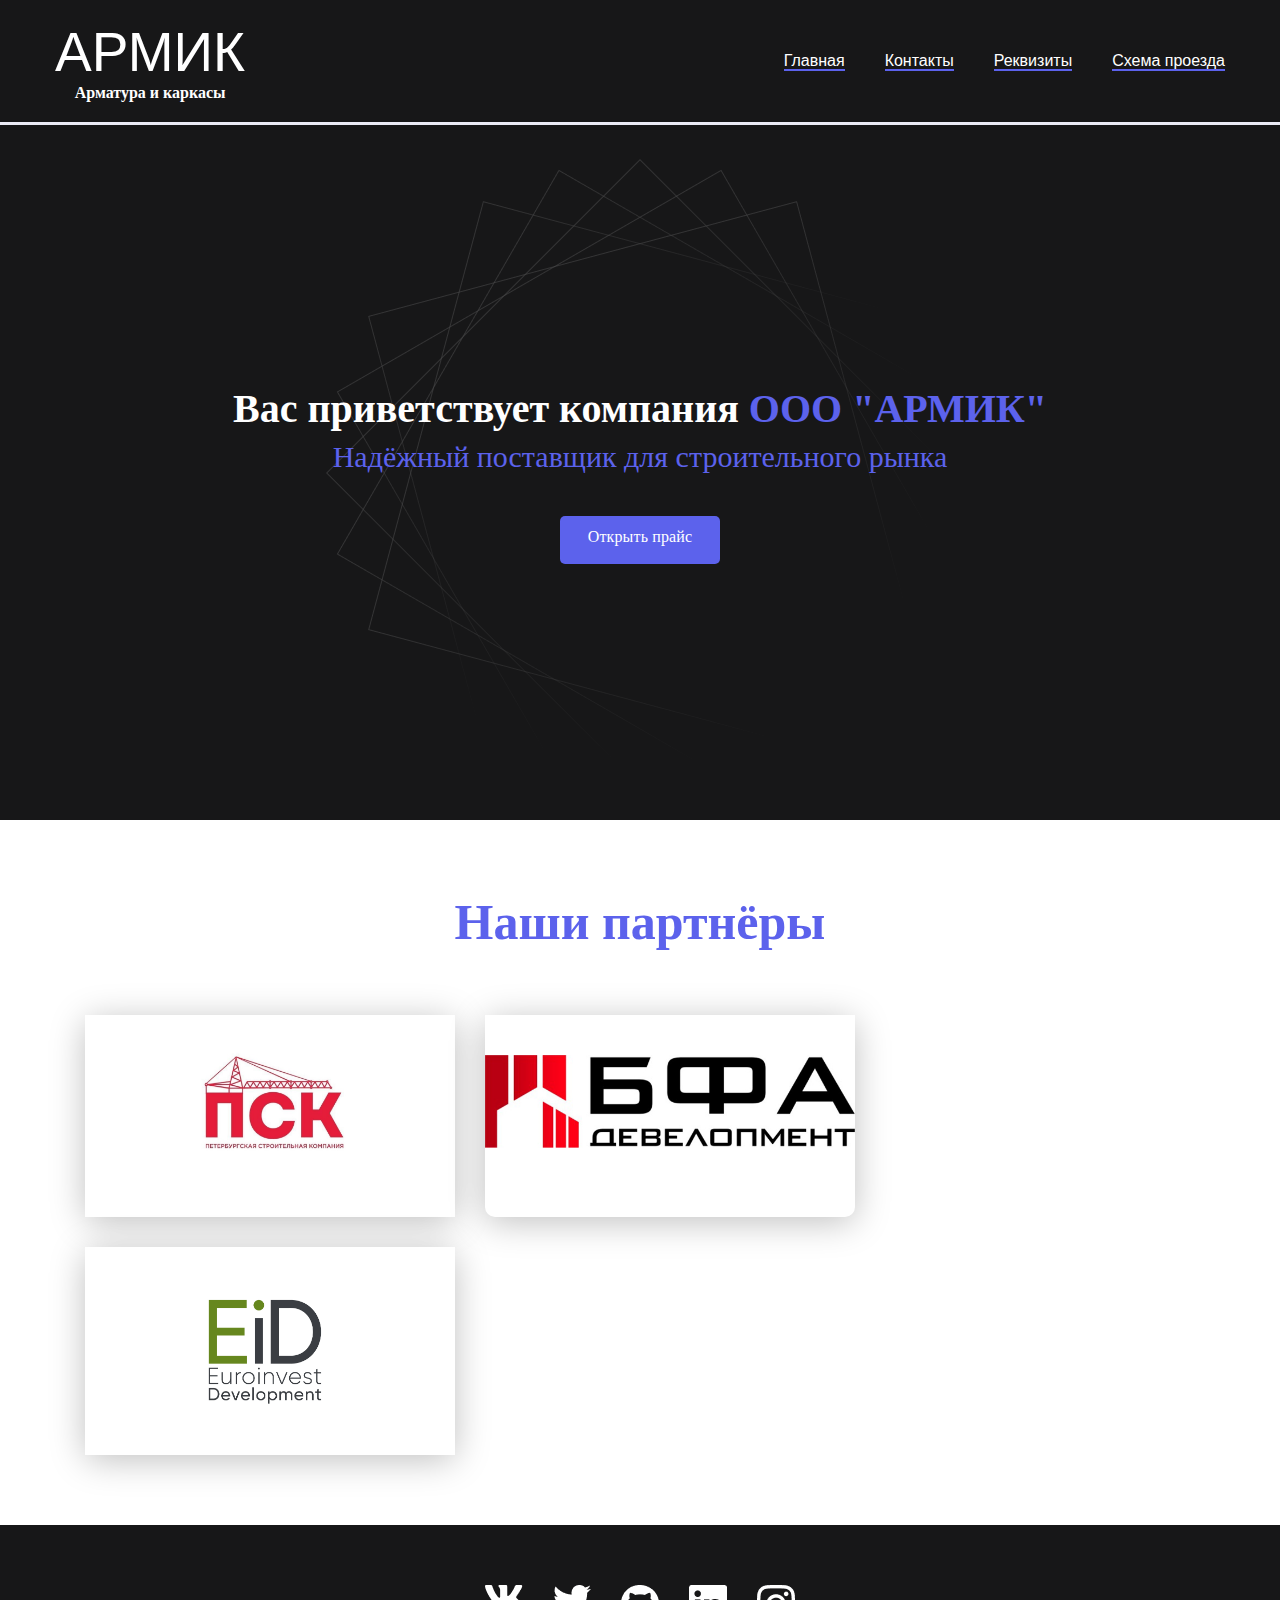
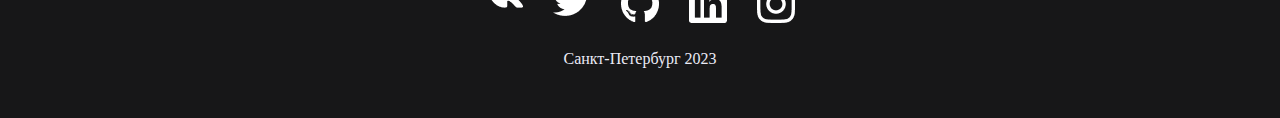
<file: index.html>
<!DOCTYPE html>
<html lang="en">

<head>
    <meta charset="UTF-8">
    <meta http-equiv="X-UA-Compatible" content="IE=edge">
    <meta name="viewport" content="width=device-width, initial-scale=1.0">
    <title>ООО "АРМИК"</title>
    <link rel="stylesheet" href="./CSS/main.css">
</head>

<body>
<nav class="nav">
    <div class="conteiner">
        <div class="nav-row">
            <div class="logon">
                <a href="./index.html" class="logo"> АРМИК </a>
                <a href="./index.html" class="logo1"> Арматура и каркасы </a>
            </div>
            <ul class="nav-list">
                <li class="nav-list__item"> <a href="./index.html" class="nav-list__link nav-list__link--active">
                        Главная</a>
                </li>
                <li class="nav-list__item"> <a href="./Kontakt.html" class="nav-list__link nav-list__link--active">
                        Контакты</a>
                </li>
                <li class="nav-list__item"> <a href="./REC.html" class="nav-list__link nav-list__link--active">
                        Реквизиты</a>
                </li>
                <li class="nav-list__item"> <a href="./схема.html" class="nav-list__link nav-list__link--active"> Схема
                        проезда</a>
                </li>
            </ul>
        </div>
    </div>
</nav>



    <header class="header">

        <div class="conteiner__wraper">
            <h1 class="header__title">
                <strong> Вас приветствует компания <em> ООО "АРМИК"</em> </strong> <br>
            </h1>
            <div class="header__text">
                <p>
                    Надёжный поставщик для строительного рынка
                </p>
            </div>
            <a href="./Pr.html" class="btn"> Открыть прайс </a>
        </div>
    </header>

    <main class="section">
        <div class="conteiner">
            <h2 class="title-1"> Наши партнёры </h2>
            <ul class="projects">

                <li class="project">
                    <img src="\image\ПСК.jpeg" alt="project img" class="project__img">
                    <h3 class="project__title"> </h3>

                </li>
                <li class="project">
                    <img src="\image\bf.png" alt="project img" class="project__img">
                    <h3 class="project__title"> </h3>

                </li>
                <li class="project">
                    <img src="\image\евроинвест.jpg" alt="project img" class="project__img">
                    <h3 class="project__title"> </h3>

                </li>



            </ul>

        </div>
       
    </main>


    <footer class="footer">
        <div class="conteiner">

            <div class="footer__wraper">
                <ul class="social">
                <li class="social__item"> <a href="#!"> <img src="./image/React Simple Portfolio/Vector7.png" alt="link"></a> </li>
                <li class="social__item"> <a href="#!"> <img src="./image/React Simple Portfolio/Vector-1.png" alt="link"></a> </li>
                <li class="social__item"> <a href="#!"> <img src="./image/React Simple Portfolio/Vector-2.png" alt="link"></a> </li>
                <li class="social__item"> <a href="#!"> <img src="./image/React Simple Portfolio/Vector-3.png" alt="link"></a> </li>
                <li class="social__item"> <a href="#!"> <img src="./image/React Simple Portfolio/Vector.png" alt="link"></a> </li>
            
            
            </ul>
            <div class="copyright">
                <p> Санкт-Петербург 2023 </p>
            
            </div></div>

            


        </div>

    </footer>

</body>

</html>
</file>
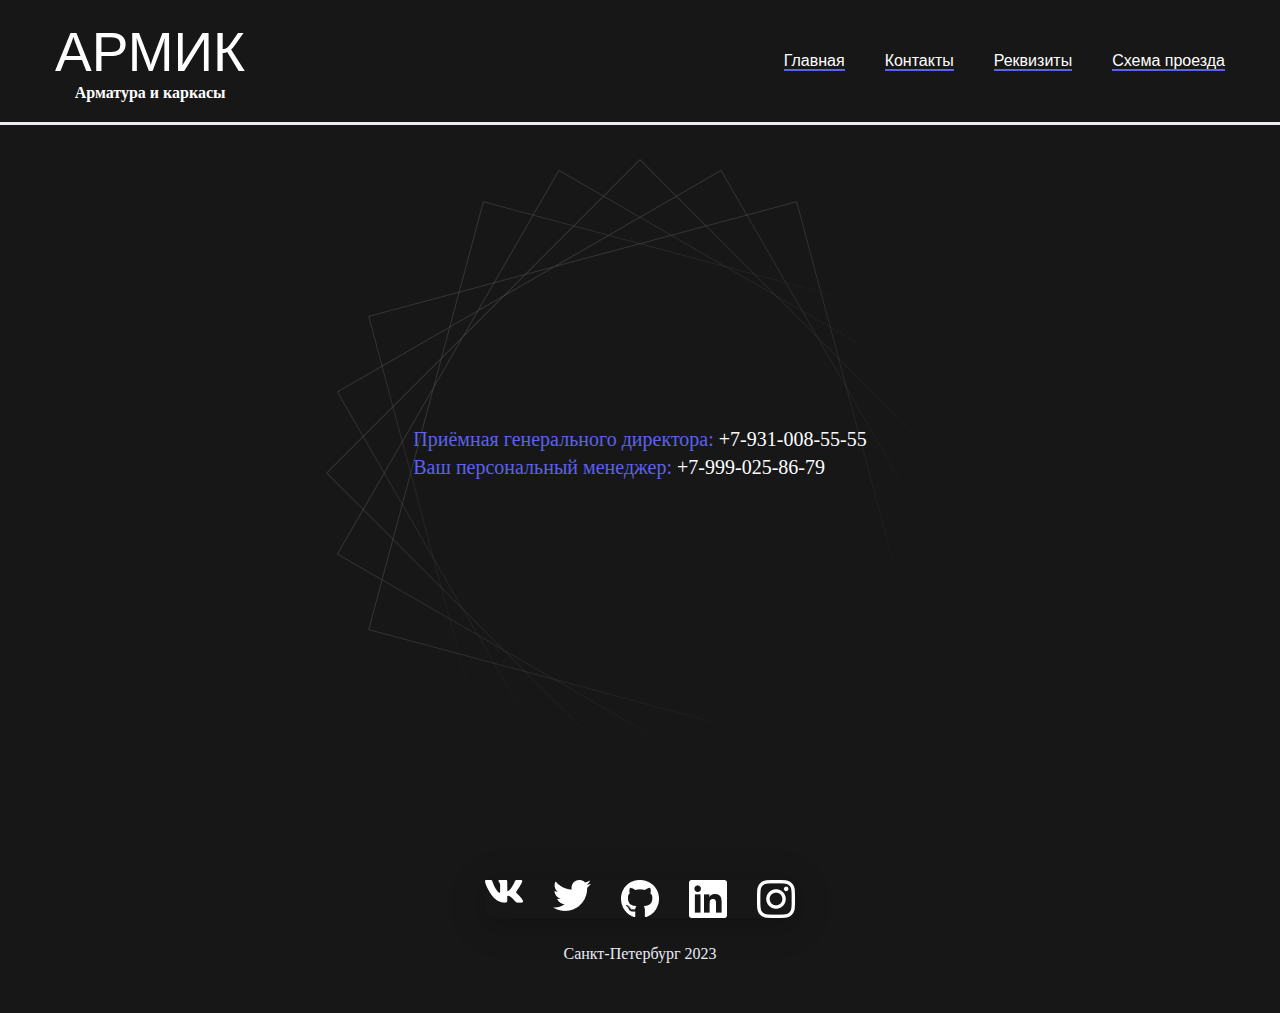
<file: Kontakt.html>
<!DOCTYPE html>
<html lang="en">

<head>
    <meta charset="UTF-8">
    <meta http-equiv="X-UA-Compatible" content="IE=edge">
    <meta name="viewport" content="width=device-width, initial-scale=1.0">
    <title>Контакты</title>
    <link rel="stylesheet" href="./CSS/main copy.css">
</head>

<body>
    <nav class="nav">
        <div class="conteiner">
            <div class="nav-row">
                <div class="logon">
                    <a href="./index.html" class="logo"> АРМИК </a>
                    <a href="./index.html" class="logo1"> Арматура и каркасы </a>
                </div>
                <ul class="nav-list">
                    <li class="nav-list__item"> <a href="./index.html" class="nav-list__link nav-list__link--active"> Главная</a>
                    </li>
                    <li class="nav-list__item"> <a href="./Kontakt.html" class="nav-list__link nav-list__link--active">
                            Контакты</a>
                    </li>
                    <li class="nav-list__item"> <a href="./REC.html" class="nav-list__link nav-list__link--active">
                            Реквизиты</a>
                    </li>
                    <li class="nav-list__item"> <a href="./схема.html" class="nav-list__link nav-list__link--active"> Схема
                            проезда</a>
                    </li>
                </ul>
            </div>
        </div>
    </nav>




    <header class="header">

        <div class="conteiner__wraper">
           
            <h1 class="header__title">
                <strong> <em> Приёмная генерального директора: </em> </strong> +7-931-008-55-55 <br> 
            </h1>
            <h1 class="header__title">
                <strong> <em>Ваш персональный менеджер: </em> </strong> +7-999-025-86-79 <br> 
            </h1>
          
           
            <div class="header__text">
                <p>
                   
                </p>
            </div>
           
        </div>
    </header>

   


    <footer class="footer">
        <div class="conteiner">

            <div class="footer__wraper">
                <ul class="social">
                <li class="social__item"> <a href="#!"> <img src="./image/React Simple Portfolio/Vector7.png" alt="link"></a> </li>
                <li class="social__item"> <a href="#!"> <img src="./image/React Simple Portfolio/Vector-1.png" alt="link"></a> </li>
                <li class="social__item"> <a href="#!"> <img src="./image/React Simple Portfolio/Vector-2.png" alt="link"></a> </li>
                <li class="social__item"> <a href="#!"> <img src="./image/React Simple Portfolio/Vector-3.png" alt="link"></a> </li>
                <li class="social__item"> <a href="#!"> <img src="./image/React Simple Portfolio/Vector.png" alt="link"></a> </li>
            
            
            </ul>
            <div class="copyright">
                <p> Санкт-Петербург 2023 </p>
            
            </div></div>

            


        </div>

    </footer>

</body>

</html>
</file>
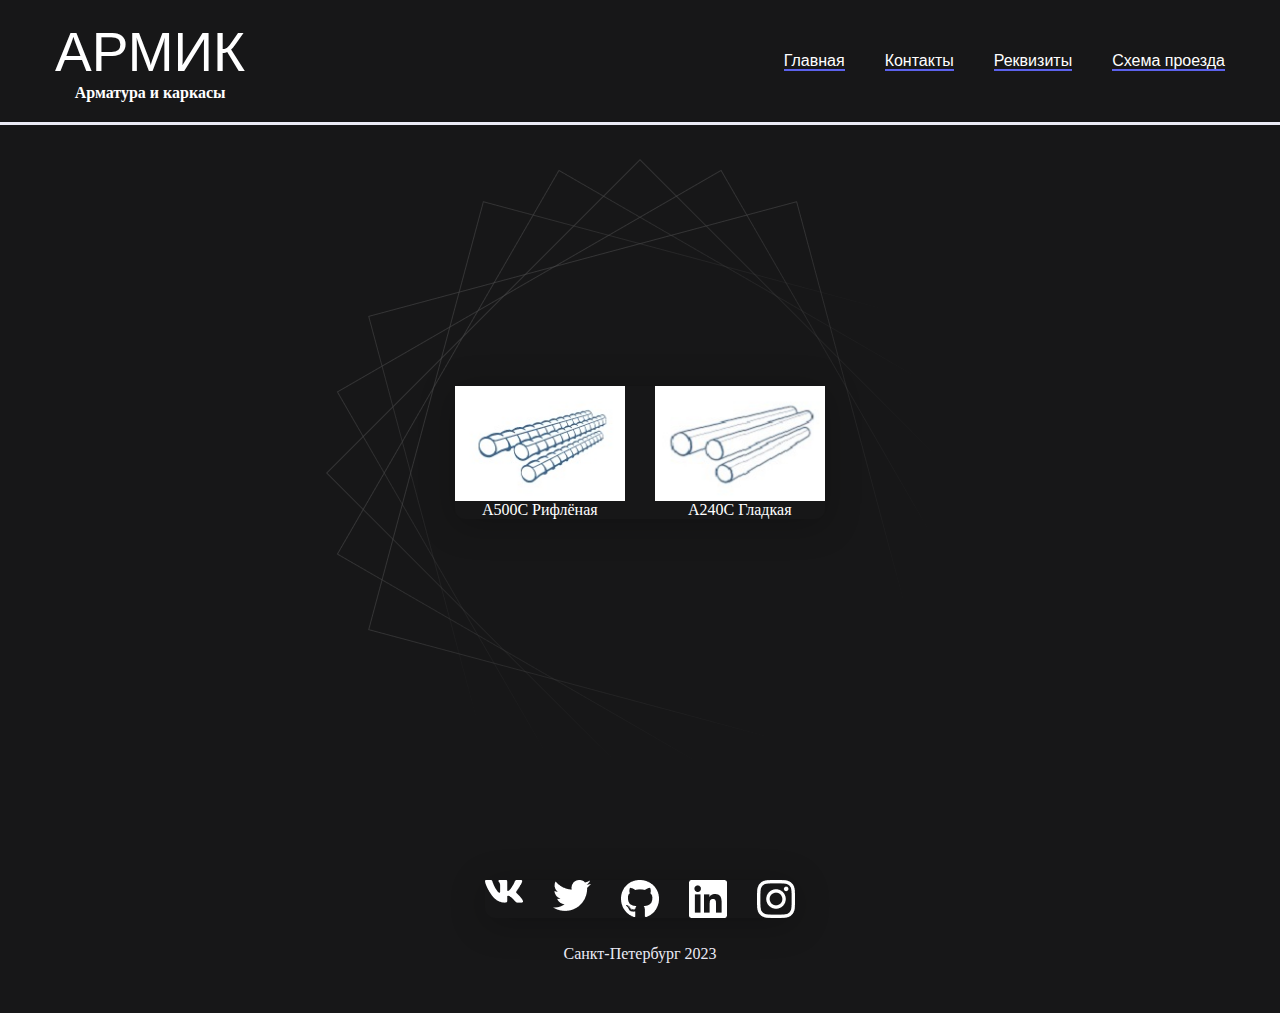
<file: Pr.html>
<!DOCTYPE html>
<html lang="en">

<head>
    <meta charset="UTF-8">
    <meta http-equiv="X-UA-Compatible" content="IE=edge">
    <meta name="viewport" content="width=device-width, initial-scale=1.0">
    <title>Контакты</title>
    <link rel="stylesheet" href="./CSS/main copy.css">
</head>

<body>
<nav class="nav">
    <div class="conteiner">
        <div class="nav-row">
            <div class="logon">
                <a href="./index.html" class="logo"> АРМИК </a>
                <a href="./index.html" class="logo1"> Арматура и каркасы </a>
            </div>
            <ul class="nav-list">
                <li class="nav-list__item"> <a href="./index.html" class="nav-list__link nav-list__link--active">
                        Главная</a>
                </li>
                <li class="nav-list__item"> <a href="./Kontakt.html" class="nav-list__link nav-list__link--active">
                        Контакты</a>
                </li>
                <li class="nav-list__item"> <a href="./REC.html" class="nav-list__link nav-list__link--active">
                        Реквизиты</a>
                </li>
                <li class="nav-list__item"> <a href="./схема.html" class="nav-list__link nav-list__link--active"> Схема
                        проезда</a>
                </li>
            </ul>
        </div>
    </div>
</nav>


    <header class="header">
   

        <div class="conteiner__wraper">   
            <ul class="social">
                <div><li class="social__item"> <a href="./image/Рифлёная.jpg"> <img src="./image/Рифлёная.jpg" alt="link"></a> </li>
                <p>
                    А500С Рифлёная
                </p>
                </div>
                
             <div><li class="social__item"> <a href="./image/гладкая.jpg"> <img src="./image/гладкая.jpg" alt="link"></a> </li>
                <p>
                    А240С Гладкая 
                </p>
            </div>
                
           
            
            </ul>
           
           
            <div class="header__text">
                <p>
                 
                </p>

                <p>
                   
                </p>
            </div>
            
        </div>
    </header>

   


    <footer class="footer">
        <div class="conteiner">

            <div class="footer__wraper">
                <ul class="social">
            <li class="social__item"> <a href="#!"> <img src="./image/React Simple Portfolio/Vector7.png" alt="link"></a> </li>
                <li class="social__item"> <a href="#!"> <img src="./image/React Simple Portfolio/Vector-1.png" alt="link"></a> </li>
                <li class="social__item"> <a href="#!"> <img src="./image/React Simple Portfolio/Vector-2.png" alt="link"></a> </li>
                <li class="social__item"> <a href="#!"> <img src="./image/React Simple Portfolio/Vector-3.png" alt="link"></a> </li>
                <li class="social__item"> <a href="#!"> <img src="./image/React Simple Portfolio/Vector.png" alt="link"></a> </li>
            
            
            </ul>
            <div class="copyright">
                <p> Санкт-Петербург 2023 </p>
            
            </div></div>

            


        </div>

    </footer>

</body>

</html>
</file>
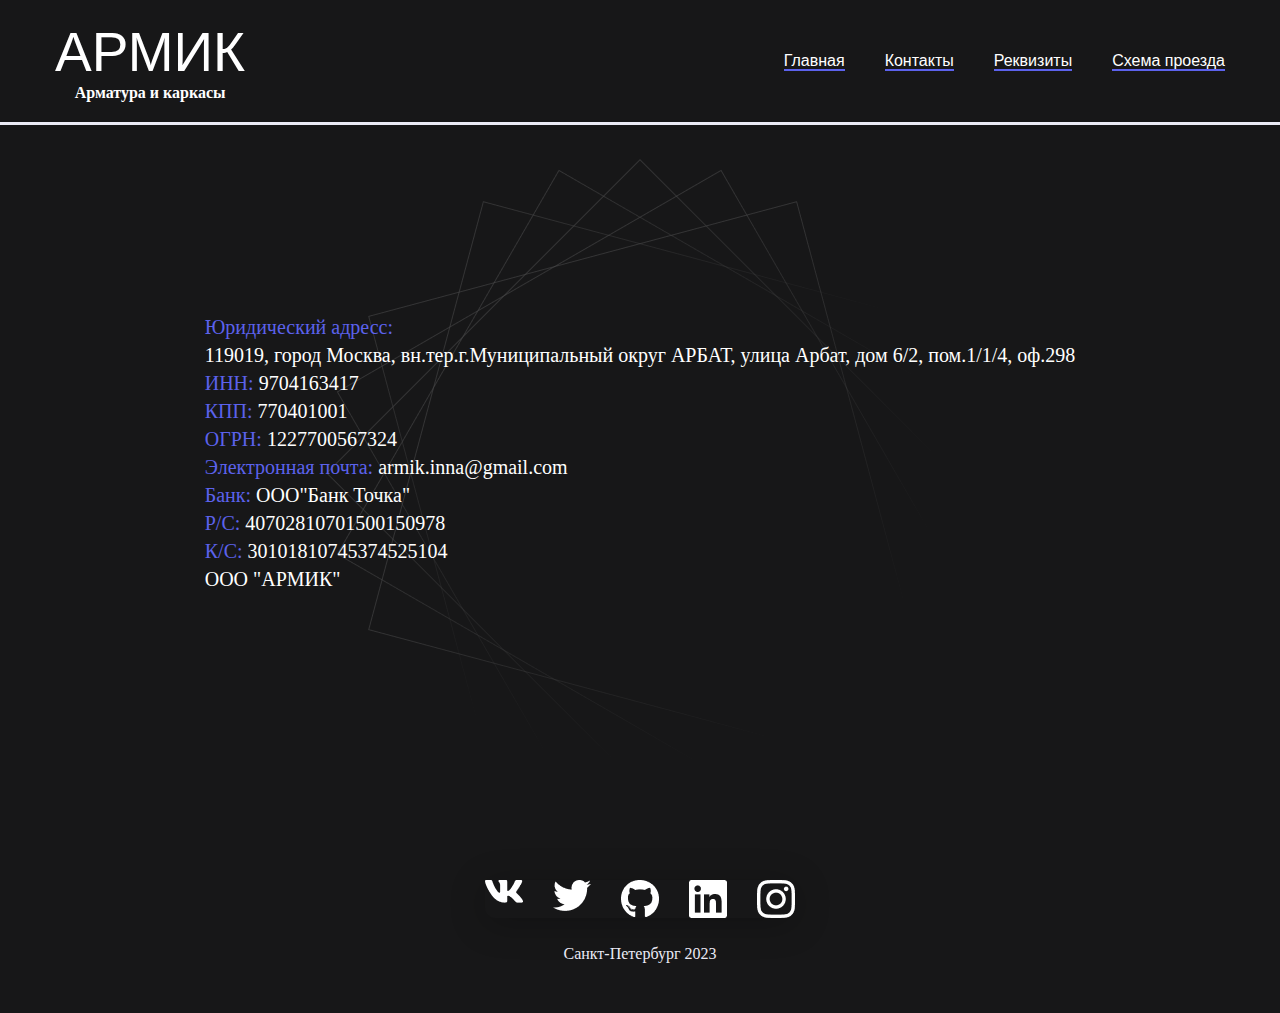
<file: REC.html>
<!DOCTYPE html>
<html lang="en">

<head>
    <meta charset="UTF-8">
    <meta http-equiv="X-UA-Compatible" content="IE=edge">
    <meta name="viewport" content="width=device-width, initial-scale=1.0">
    <title>Контакты</title>
    <link rel="stylesheet" href="./CSS/main copy.css">
</head>

<body>
<nav class="nav">
    <div class="conteiner">
        <div class="nav-row">
            <div class="logon">
                <a href="./index.html" class="logo"> АРМИК </a>
                <a href="./index.html" class="logo1"> Арматура и каркасы </a>
            </div>
            <ul class="nav-list">
                <li class="nav-list__item"> <a href="./index.html" class="nav-list__link nav-list__link--active"> Главная</a>
                </li>
                <li class="nav-list__item"> <a href="./Kontakt.html" class="nav-list__link nav-list__link--active">
                        Контакты</a>
                </li>
                <li class="nav-list__item"> <a href="./REC.html" class="nav-list__link nav-list__link--active">
                        Реквизиты</a>
                </li>
                <li class="nav-list__item"> <a href="./схема.html" class="nav-list__link nav-list__link--active"> Схема
                        проезда</a>
                </li>
            </ul>
        </div>
    </div>
</nav>



    <header class="header">

        <div class="conteiner__wraper">
           
            <h1 class="header__title">
                <strong> <em> Юридический адресс: </em> </strong> <br>119019, город Москва, вн.тер.г.Муниципальный округ АРБАТ, улица Арбат, дом 6/2, пом.1/1/4, оф.298
            </h1>
            <h1 class="header__title">
                <strong> <em>ИНН: </em> </strong> 9704163417 <br> 
            </h1>
            <h1 class="header__title">
                <strong> <em>КПП: </em> </strong> 770401001 <br> 
            </h1>
            <h1 class="header__title">
                <strong> <em>ОГРН: </em> </strong> 1227700567324 <br> 
            </h1>
            <h1 class="header__title">
                <strong> <em>Электронная почта:  </em> </strong>armik.inna@gmail.com <br> 
            </h1>
            <h1 class="header__title">
                <strong> <em>Банк: </em> </strong>ООО"Банк Точка" <br> 
            </h1>
           <h1 class="header__title">
            <strong> <em>Р/С: </em> </strong>40702810701500150978 <br>
            </h1>
            <h1 class="header__title">
                <strong> <em>К/С: </em> </strong>30101810745374525104 <br>
            </h1>
            <h1 class="header__title">
                <strong> <em> </em> </strong> ООО "АРМИК"  <br>
            </h1>
           
            <div class="header__text">
                <p>
                   
                </p>
            </div>
           
        </div>
    </header>

   


    <footer class="footer">
        <div class="conteiner">

            <div class="footer__wraper">
                <ul class="social">
                <li class="social__item"> <a href="#!"> <img src="./image/React Simple Portfolio/Vector7.png" alt="link"></a> </li>
                <li class="social__item"> <a href="#!"> <img src="./image/React Simple Portfolio/Vector-1.png" alt="link"></a> </li>
                <li class="social__item"> <a href="#!"> <img src="./image/React Simple Portfolio/Vector-2.png" alt="link"></a> </li>
                <li class="social__item"> <a href="#!"> <img src="./image/React Simple Portfolio/Vector-3.png" alt="link"></a> </li>
                <li class="social__item"> <a href="#!"> <img src="./image/React Simple Portfolio/Vector.png" alt="link"></a> </li>
            
            
            </ul>
            <div class="copyright">
                <p> Санкт-Петербург 2023 </p>
            
            </div></div>

            


        </div>

    </footer>

</body>

</html>
</file>
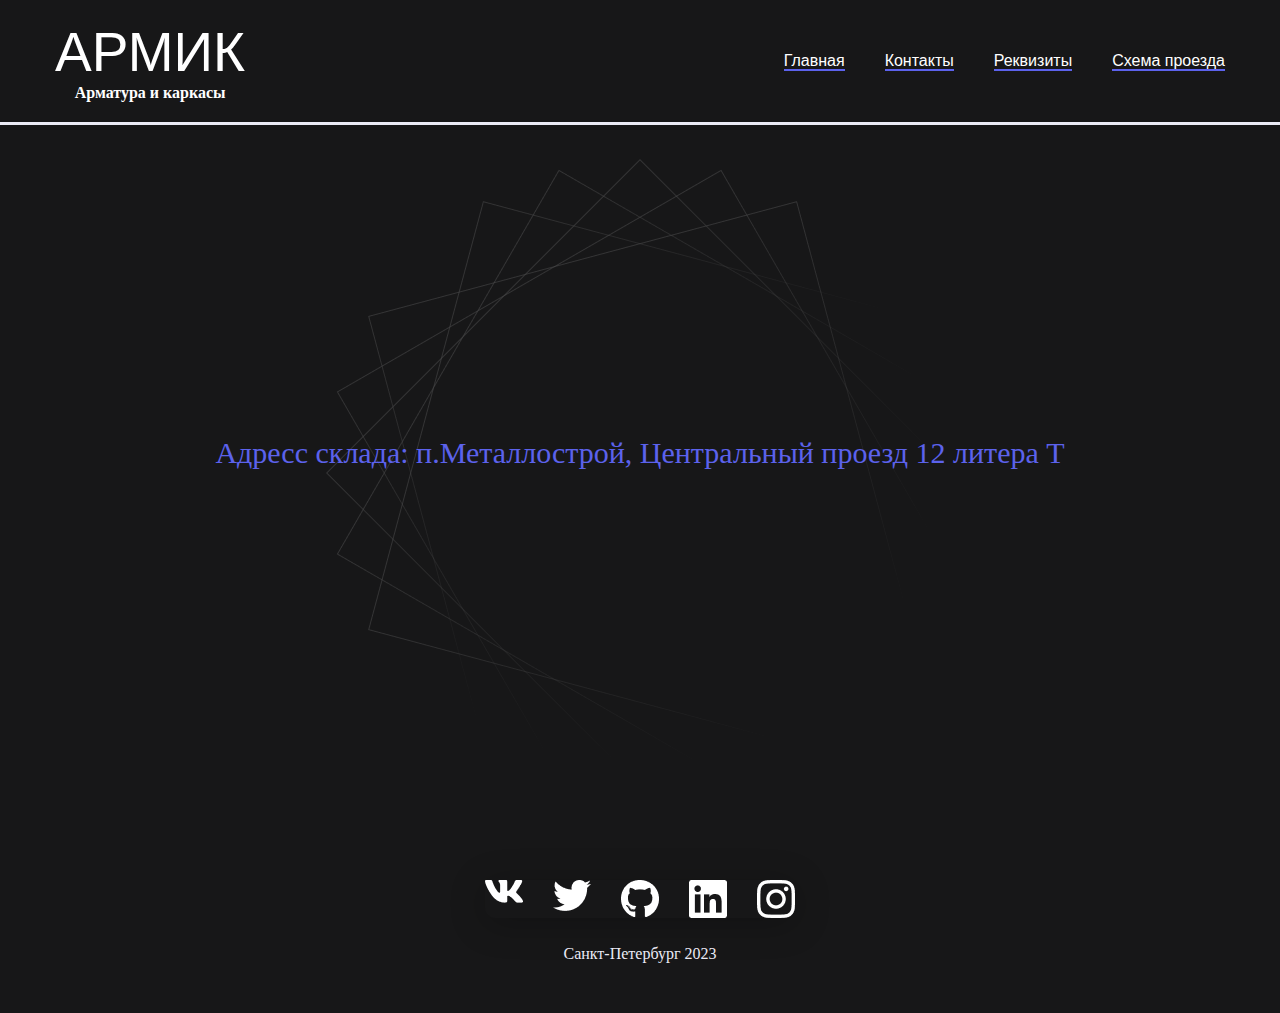
<file: схема.html>
<!DOCTYPE html>
<html lang="en">

<head>
    <meta charset="UTF-8">
    <meta http-equiv="X-UA-Compatible" content="IE=edge">
    <meta name="viewport" content="width=device-width, initial-scale=1.0">
    <title>Контакты</title>
    <link rel="stylesheet" href="./CSS/main copy.css">
</head>

<body>
<nav class="nav">
    <div class="conteiner">
        <div class="nav-row">
            <div class="logon">
                <a href="./index.html" class="logo"> АРМИК </a>
                <a href="./index.html" class="logo1"> Арматура и каркасы </a>
            </div>
            <ul class="nav-list">
                <li class="nav-list__item"> <a href="./index.html" class="nav-list__link nav-list__link--active">
                        Главная</a>
                </li>
                <li class="nav-list__item"> <a href="./Kontakt.html" class="nav-list__link nav-list__link--active">
                        Контакты</a>
                </li>
                <li class="nav-list__item"> <a href="./REC.html" class="nav-list__link nav-list__link--active">
                        Реквизиты</a>
                </li>
                <li class="nav-list__item"> <a href="./схема.html" class="nav-list__link nav-list__link--active"> Схема
                        проезда</a>
                </li>
            </ul>
        </div>
    </div>
</nav>


    <header class="header">
   

        <div class="conteiner__wraper">         
           
           
            <div class="header__text">
                <p>
                   Адресс склада: п.Металлострой, Центральный проезд 12 литера Т
                </p>
            </div>
            <script type="text/javascript" charset="utf-8" async
                src="https://api-maps.yandex.ru/services/constructor/1.0/js/?um=constructor%3Ae1333788f12fc0fbc8878bd4417c85a9aa6b3a8214a21764ad3975022b366600&amp;width=887&amp;height=606&amp;lang=ru_RU&amp;scroll=true"></script>
        </div>
    </header>

   


    <footer class="footer">
        <div class="conteiner">

            <div class="footer__wraper">
                <ul class="social">
                <li class="social__item"> <a href="#!"> <img src="./image/React Simple Portfolio/Vector7.png" alt="link"></a> </li>
                <li class="social__item"> <a href="#!"> <img src="./image/React Simple Portfolio/Vector-1.png" alt="link"></a> </li>
                <li class="social__item"> <a href="#!"> <img src="./image/React Simple Portfolio/Vector-2.png" alt="link"></a> </li>
                <li class="social__item"> <a href="#!"> <img src="./image/React Simple Portfolio/Vector-3.png" alt="link"></a> </li>
                <li class="social__item"> <a href="#!"> <img src="./image/React Simple Portfolio/Vector.png" alt="link"></a> </li>
            
            
            </ul>
            <div class="copyright">
                <p> Санкт-Петербург 2023 </p>
            
            </div></div>

            


        </div>

    </footer>

</body>

</html>
</file>
<file: CSS/main.css>
@import "./reset.css";

/** {
    border: 1px solid red;
}*/

:root {
    --black: #171718;
    --black-border: #26292D;
    --white: #fff;
    --purple: #5c62ec;
    --dark-bg: var(--black);
    --dark-border: var(--black-border);
    --header-text: var(--white);
    --accent: var(--purple);
}


.conteiner {
    margin: 0 auto;
    padding: 0 15px;
    max-width: 1200px;
}



/*навигация*/
.nav {
    padding: 20px 0;
    border-bottom: 3px solid #ebebf6;
    background-color: var(--dark-bg);
    color: var(--header-text);
}

.nav-row {
    display: flex;
    justify-content: space-between;
    align-items: center;
    column-gap: 30px;
    row-gap: 20px;
    flex-wrap: wrap;
    color: #fff;
}


.logo {
    color: var(--header-text);
    font-size: 55px;
    font-family: 'Franklin Gothic Medium', 'Arial Narrow', Arial, sans-serif;
}

.logo1 {
    font-weight: 700;
    font-size: 3;
    color: var(--header-text);
}

.logon {
    display: grid;
    text-align: center;
}


.nav-list {
    display: flex;
    align-items: center;
    column-gap: 40px;
    font-size: 16px;
    font-weight: 500;
    font-family: Arial, Helvetica, sans-serif;
}



.nav-list__link {
    color: var(--white);
}

.nav-list__link--active {
    position: relative;
}

.nav-list__link--active::before {
    content: "";
    position: absolute;
    left: 0;
    top: 100%;
    display: block;
    height: 2px;
    width: 100%;
    background-color: var(--accent);
}






/*тело*/
.header {
    min-height: 695px;
    background-color: var(--dark-bg);
    color: var(--header-text);
    display: flex;
    justify-content: center;
    align-items: center;
    background-image: url('./../image/Abstract.png');
    background-repeat: no-repeat;
    background-size: auto;
    background-position: center center;
    text-align: center;
}

.header__wraper {
    padding: 0 15px;
    max-width: 660px;

}

.header__title {
    font-size: 40px;
    font-weight: 700;
    line-height: 1.4;

}

.header__title em {
    font-size: 40px;
    font-style: normal;
    color: var(--accent);

}

.header__text p {
    font-size: 30px;
    font-style: normal;
    color: var(--accent);
}


.header__text {
    margin-bottom: 40px;
    font-size: 25px;
    line-height: 1.333;

}

.btn {
    display: inline-block;
    height: 48px;
    padding: 12px 28px;

    border-radius: 5px;
    background-color: var(--accent);
    color: var(--white);
    letter-spacing: 0.15px;
    font-size: 16px;
    font-weight: 500;

    transition: opacity 0.2s ease-in;

}

.btn:hover {
    opacity: 0.8;
}

.btn:active {
    position: relative;
    top: 1px;
}

/* партнёры*/

.section {
    padding: 70px;
}

.title-1 {
    margin-bottom: 60px;
    font-size: 50px;
    font-weight: 700;
    line-height: 1.3;
    color: #5c62ec;
    text-align: center;
}

.projects {
    display: flex;
    flex-wrap: wrap;
    column-gap: 30px;
    row-gap: 30px;
    

}

.project {
    max-width: 370px;
    background-color: var(--white);
    box-shadow: 0px 5px 35px rgba(0, 0, 0, 0.25);
    border-radius: 10px;

}

.footer {
    padding: 60px 0 50px;
    background-color: var(--dark-bg);
    color: #ebebf6;
   
}

.footer__wraper {
    display: flex;
    flex-direction: column;
    align-items: center;
    row-gap: 27px;
   
}

.social {
    display: flex;

    column-gap: 30px;
}
</file>
<file: CSS/main copy.css>
@import "./reset.css";

/** {
    border: 1px solid red;
}*/

:root {
    --black: #171718;
    --black-border: #26292D;
    --white: #fff;
    --purple: #5c62ec;
    --dark-bg: var(--black);
    --dark-border: var(--black-border);
    --header-text: var(--white);
    --accent: var(--purple);
}


.conteiner {
    margin: 0 auto;
    padding: 0 15px;
    max-width: 1200px;
}



/*навигация*/
.nav {
    padding: 20px 0;
    border-bottom: 3px solid #ebebf6;
    background-color: var(--dark-bg);
    color: var(--header-text);
}

.nav-row {
    display: flex;
    justify-content: space-between;
    align-items: center;
    column-gap: 30px;
    row-gap: 20px;
    flex-wrap: wrap;
    color: #fff;
}


.logo {
    color: var(--header-text);
    font-size: 55px;
    font-family: 'Franklin Gothic Medium', 'Arial Narrow', Arial, sans-serif;
}

.logo1 {
    font-weight: 700;
    font-size: 3;
    color: var(--header-text);
}

.logon {
    display: grid;
    text-align: center;
}


.nav-list {
    display: flex;
    align-items: center;
    column-gap: 40px;
    font-size: 16px;
    font-weight: 500;
    font-family: Arial, Helvetica, sans-serif;
}



.nav-list__link {
    color: var(--white);
}

.nav-list__link--active {
    position: relative;
}

.nav-list__link--active::before {
    content: "";
    position: absolute;
    left: 0;
    top: 100%;
    display: block;
    height: 2px;
    width: 100%;
    background-color: var(--accent);
}






/*тело*/
.header {
    min-height: 695px;
    background-color: var(--dark-bg);
    color: var(--header-text);
    display: flex;
    justify-content: center;
    align-items: center;
    background-image: url('./../image/Abstract.png');
    background-repeat: no-repeat;
    background-size: auto;
    background-position: center center;
    
    }


.header__wraper {
    padding: 0 15px;
    max-width: 660px;

}

.header__title {
    font-size: 20px;
    font-weight: 50;
    line-height: 1.4;
    font-style: normal;
    font-family: 'Times New Roman', Times, serif, Helvetica, sans-serif;

}

.header__title em {
    font-size: 20px;
    font-style: normal;
    color: var(--accent);

}

.header__text p {
    font-size: 30px;
    font-style: normal;
    color: var(--accent);
}


.header__text {
    margin-bottom: 40px;
    font-size: 25px;
    line-height: 1.333;

}



.btn:hover {
    opacity: 0.8;
}

.btn:active {
    position: relative;
    top: 1px;
}

/* партнёры*/

.section {
    padding: 70px;
}

.title-1 {
    margin-bottom: 60px;
    font-size: 50px;
    font-weight: 700;
    line-height: 1.3;
    color: #5c62ec;
    text-align: center;
}

.projects {
    display: flex;
    flex-wrap: wrap;
    column-gap: 30px;
    row-gap: 30px;
    

}

.project {
    max-width: 370px;
    background-color: var(--white);
    box-shadow: 0px 5px 35px rgba(0, 0, 0, 0.25);
    border-radius: 10px;

}

.footer {
    padding: 60px 0 50px;
    background-color: var(--dark-bg);
    color: #ebebf6;
   
}

.footer__wraper {
    display: flex;
    flex-direction: column;
    align-items: center;
    row-gap: 27px;
   
}

.social {
    display: flex;
    border-radius: 10px;
    max-width: 370px;
    box-shadow: 0px 5px 35px rgba(0, 0, 0, 0.25);
    text-align: center;

    column-gap: 30px;
}
</file>
